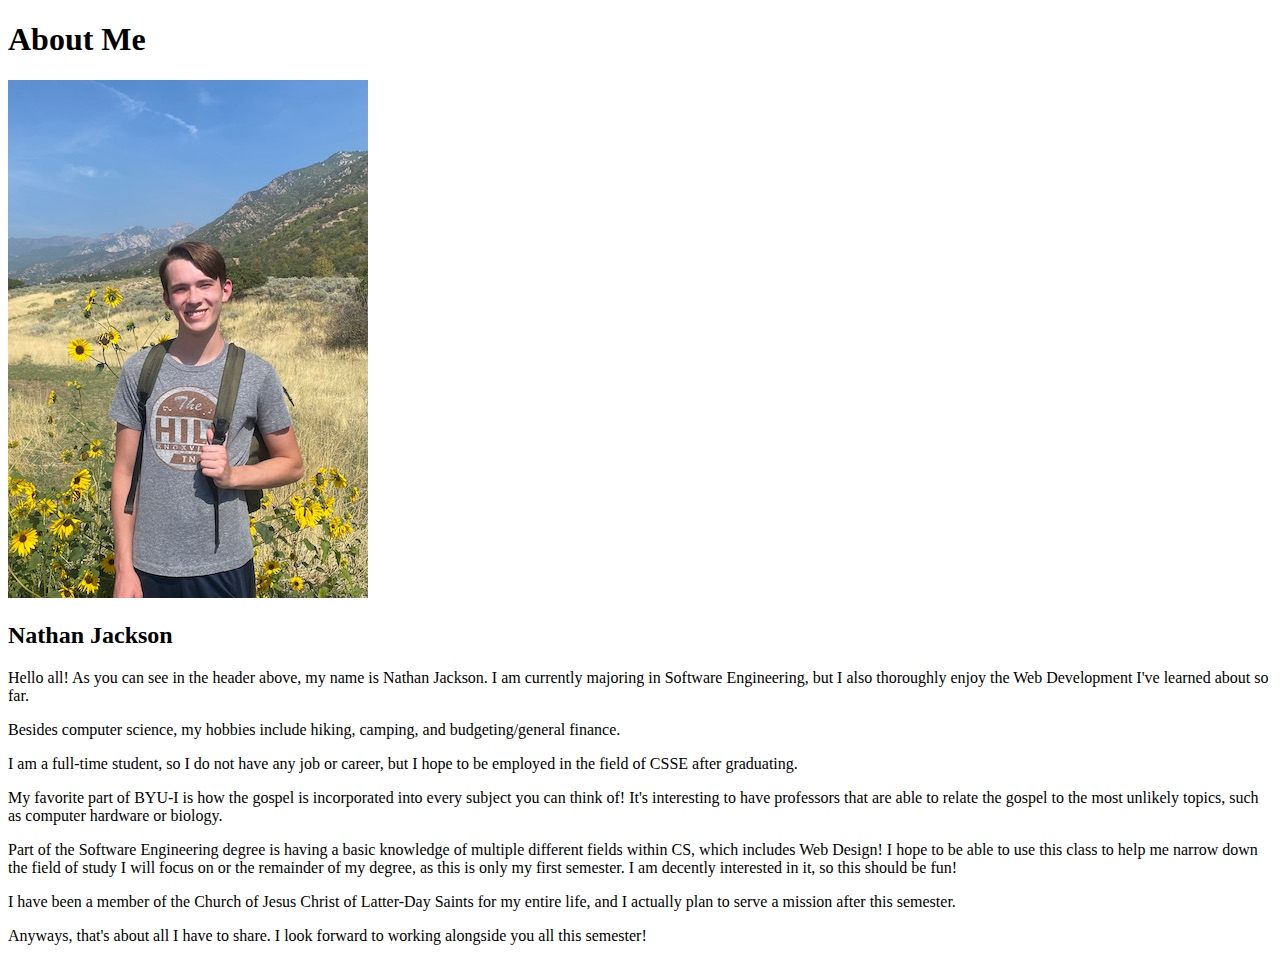
<file: aboutMe/index.html>
<!DOCTYPE html>
<html lang="en">
<head>
    <meta charset="UTF-8">
    <meta http-equiv="X-UA-Compatible" content="IE=edge">
    <meta name="viewport" content="width=device-width, initial-scale=1.0">
    <title>All About Me</title>
</head>
<body>
    <h1>About Me</h1>
    <img src="images/mehiking.jpeg" alt="a picture of me hiking" />
    <h2>Nathan Jackson</h2>
    <p>Hello all! As you can see in the header above, my name is Nathan Jackson. I am currently majoring in Software Engineering, but I also thoroughly enjoy the Web Development I've learned about so far.</p>
    <p>Besides computer science, my hobbies include hiking, camping, and budgeting/general finance.</p>
    <p>I am a full-time student, so I do not have any job or career, but I hope to be employed in the field of CSSE after graduating.</p> 
    <p>My favorite part of BYU-I is how the gospel is incorporated into every subject you can think of! It's interesting to have professors that are able to relate the gospel to the most unlikely topics, such as computer hardware or biology.</p>
    <p>Part of the Software Engineering degree is having a basic knowledge of multiple different fields within CS, which includes Web Design! I hope to be able to use this class to help me narrow down the field of study I will focus on or the remainder of my degree, as this is only my first semester. I am decently interested in it, so this should be fun!</p>
    <p>I have been a member of the Church of Jesus Christ of Latter-Day Saints for my entire life, and I actually plan to serve a mission after this semester.</p>
    <p>Anyways, that's about all I have to share. I look forward to working alongside you all this semester!</p>
</body>
</html>
</file>
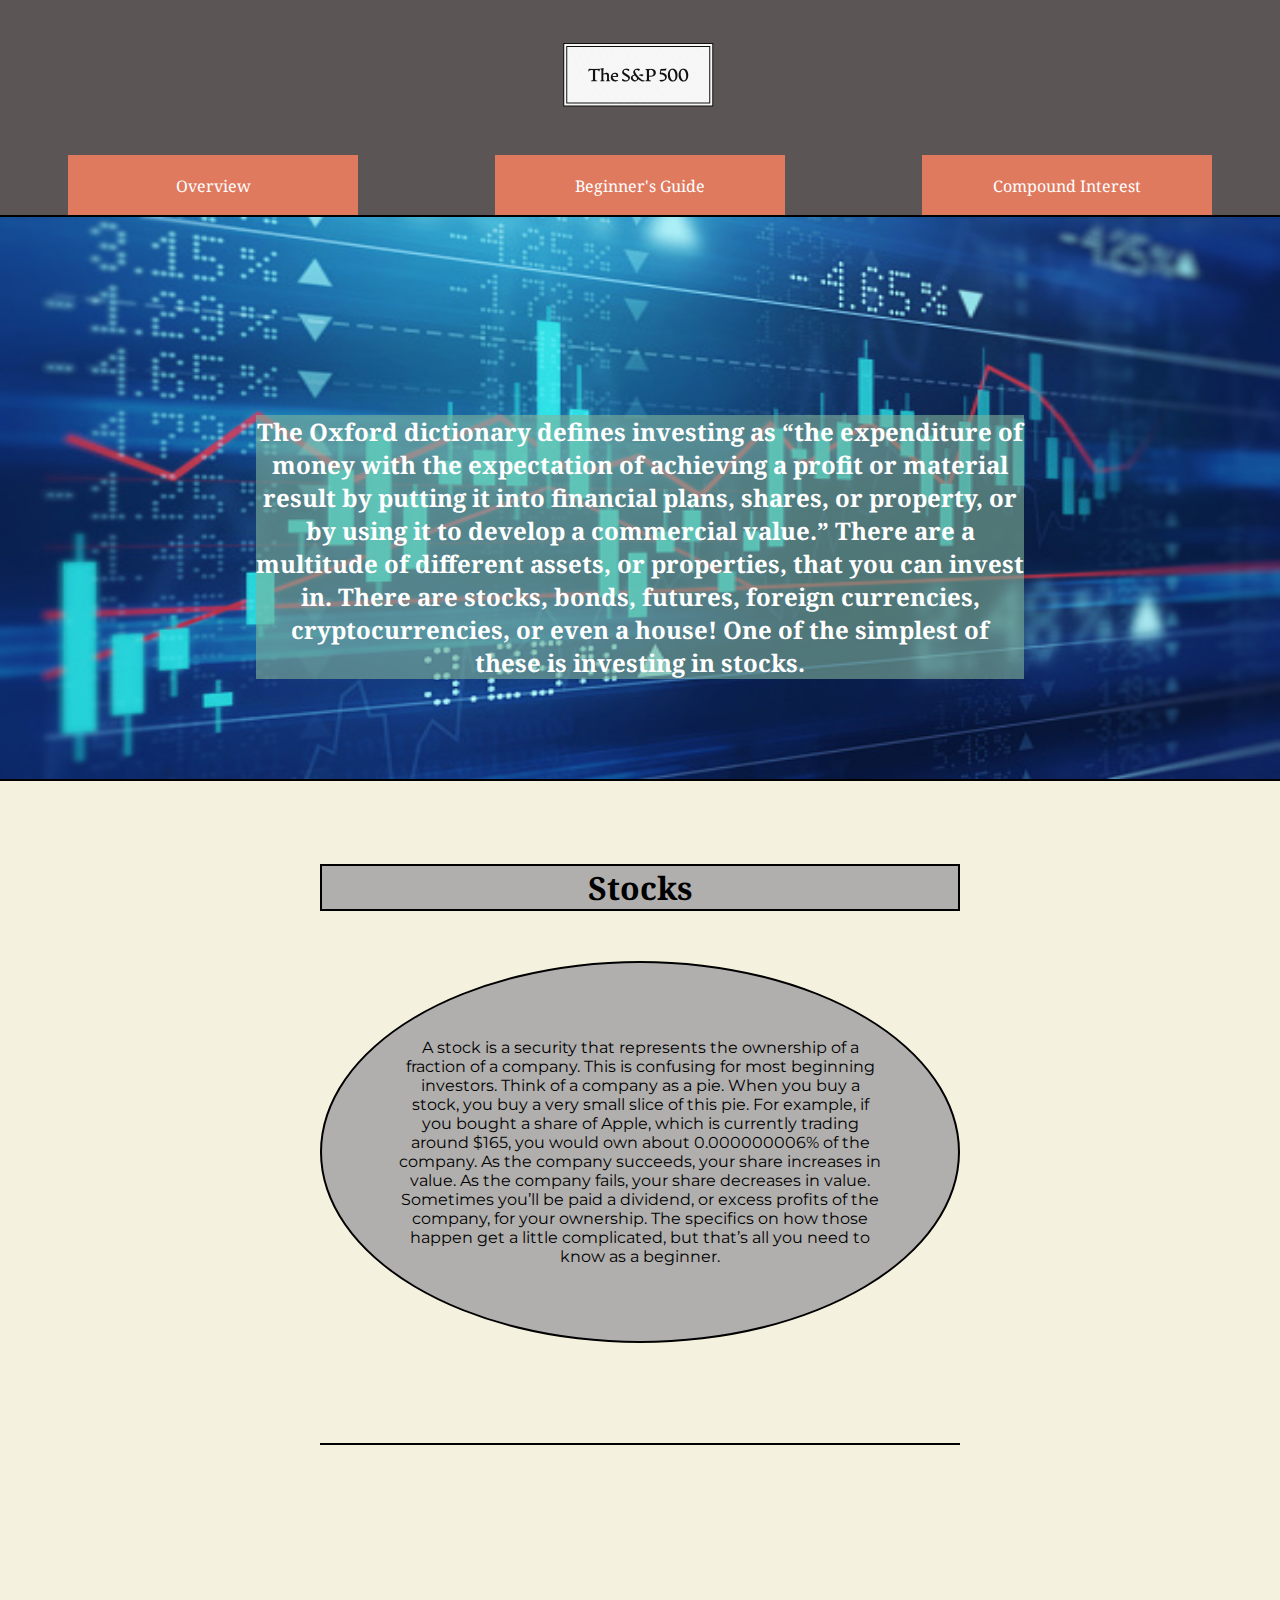
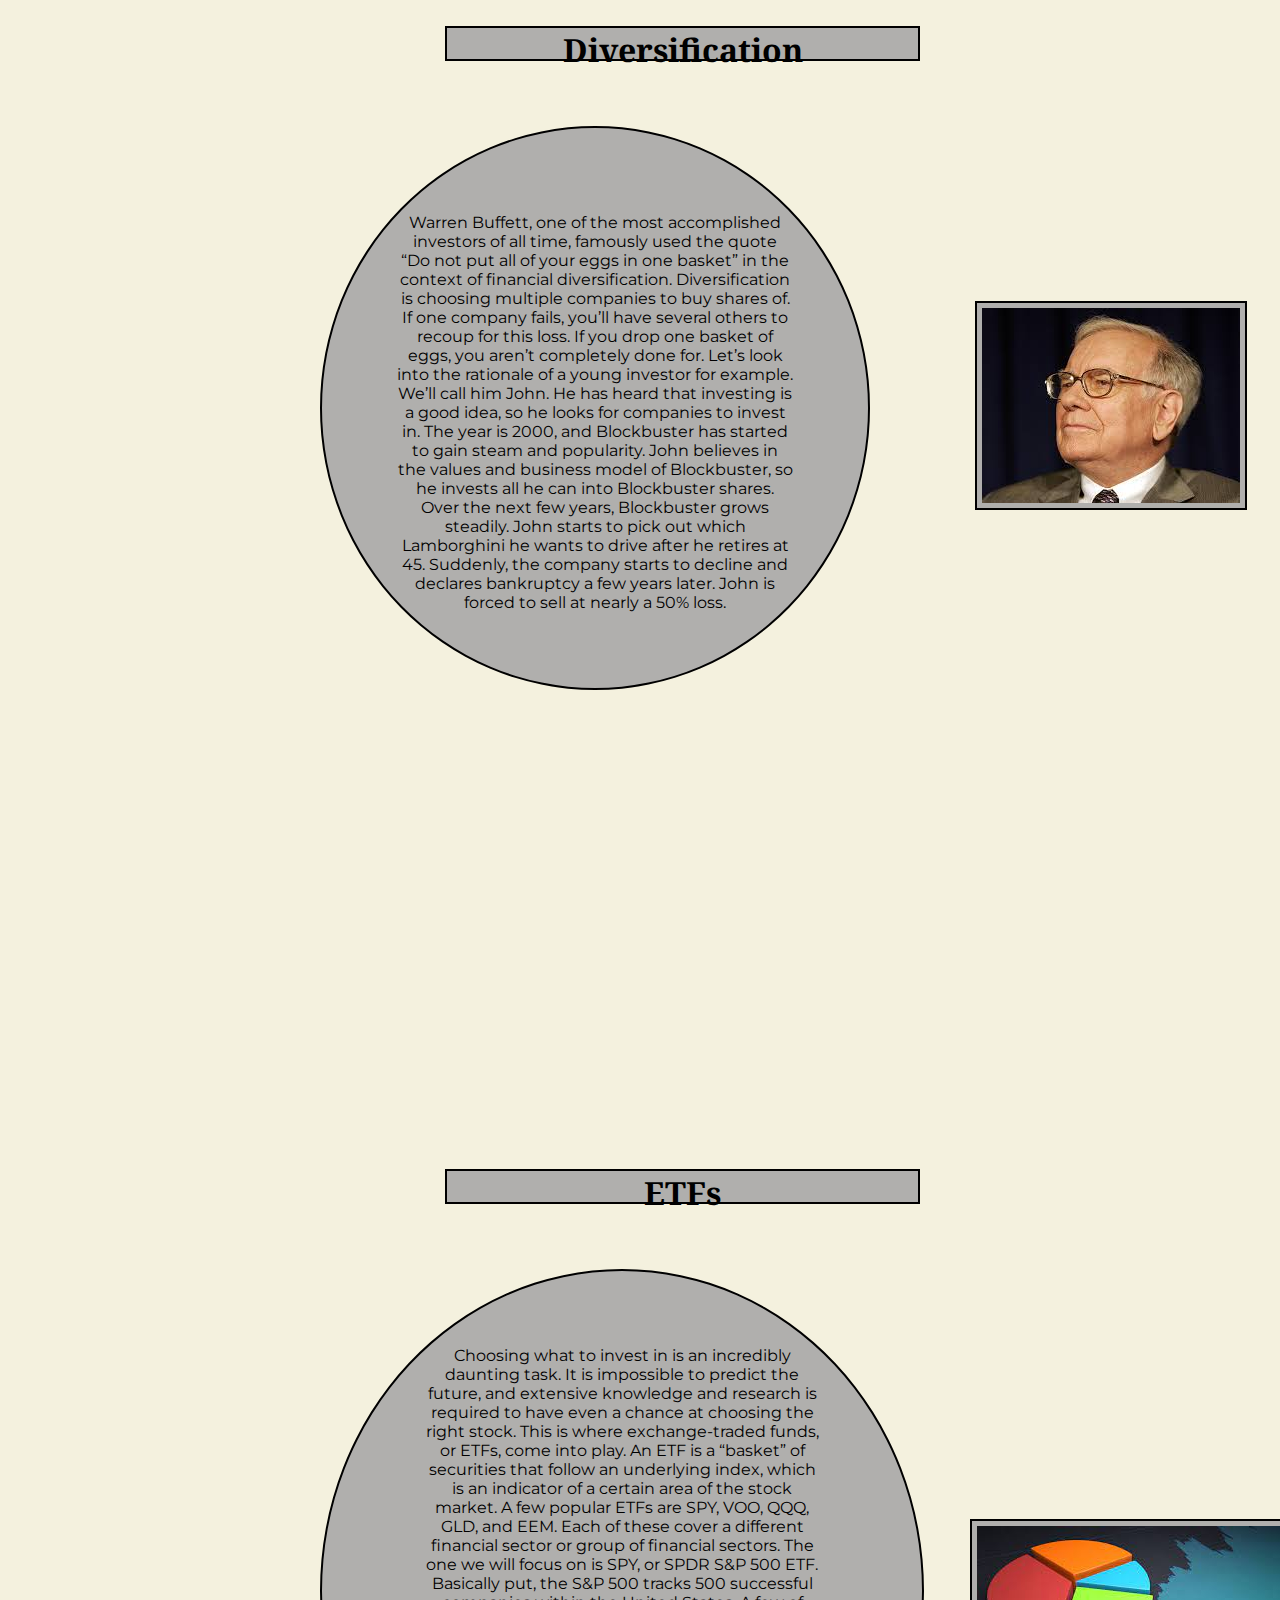
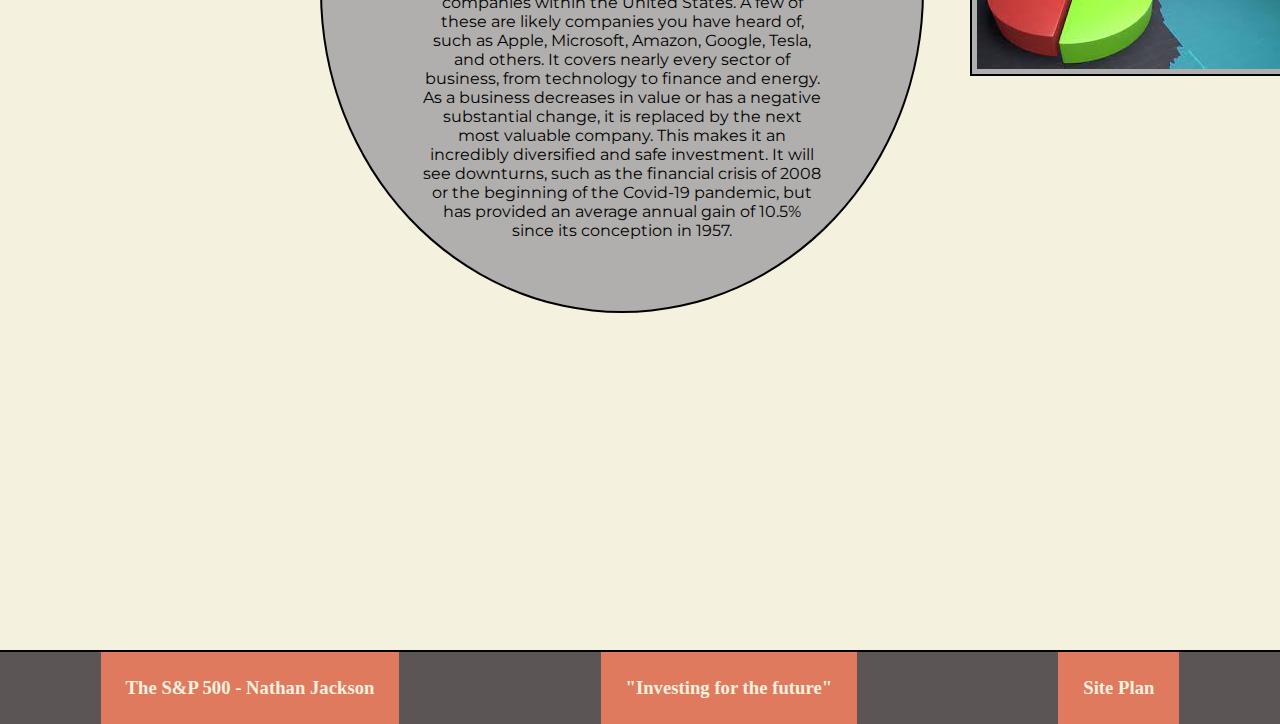
<file: s&p500/index.html>
<!DOCTYPE html>
<html lang="en">
<head>
    <meta charset="UTF-8">
    <meta http-equiv="X-UA-Compatible" content="IE=edge">
    <meta name="viewport" content="width=device-width, initial-scale=1.0">
    <title>The S&P 500 | Overview</title>
    <link rel="stylesheet" href="styles/styles.css">
</head>
<body>
    <div id="content">
        <header>
            <a id="logo-link" href="index.html">
                <img id="logo" src="images/personal-logo.png" alt="logo reading S&P 500">
            </a>
            <nav>
                <a href="index.html">Overview</a>
                <a href="guide.html">Beginner's Guide</a>
                <a href="compound.html">Compound Interest</a>
            </nav>
        </header>
        <div id="start">
            <div id="start-box">
                <img id="start-img" src="images/stocks.jpeg" alt="stock background">
            </div>
            <section id="start-msg">
                <h2 class="intro">The Oxford dictionary defines investing as “the expenditure of money with the expectation of achieving a profit or material result by putting it into financial plans, shares, or property, or by using it to develop a commercial value.” There are a multitude of different assets, or properties, that you can invest in. There are stocks, bonds, futures, foreign currencies, cryptocurrencies, or even a house! One of the simplest of these is investing in stocks. </h2>
            </section>
        </div>
        <main class="main-grid">
            <section class="stocks">
                <h1 class="stocks-title">Stocks</h1>
                <p class="stocks-text">A stock is a security that represents the ownership of a fraction of a company. This is confusing for most beginning investors. Think of a company as a pie. When you buy a stock, you buy a very small slice of this pie. For example, if you bought a share of Apple, which is currently trading around $165, you would own about 0.000000006% of the company. As the company succeeds, your share increases in value. As the company fails, your share decreases in value. Sometimes you’ll be paid a dividend, or excess profits of the company, for your ownership. The specifics on how those happen get a little complicated, but that’s all you need to know as a beginner. </p>
            </section>
            <section class="diverse">
                <h1 class="diverse-title">Diversification</h1>
                <p class="diverse-text">Warren Buffett, one of the most accomplished investors of all time, famously used the quote “Do not put all of your eggs in one basket” in the context of financial diversification. Diversification is choosing multiple companies to buy shares of. If one company fails, you’ll have several others to recoup for this loss. If you drop one basket of eggs, you aren’t completely done for. Let’s look into the rationale of a young investor for example. We’ll call him John. He has heard that investing is a good idea, so he looks for companies to invest in. The year is 2000, and Blockbuster has started to gain steam and popularity. John believes in the values and business model of Blockbuster, so he invests all he can into Blockbuster shares. Over the next few years, Blockbuster grows steadily. John starts to pick out which Lamborghini he wants to drive after he retires at 45. Suddenly, the company starts to decline and declares bankruptcy a few years later. John is forced to sell at nearly a 50% loss. </p>
                <a id="buffet-link" href="https://en.wikipedia.org/wiki/Warren_Buffett" target="_blank">
                    <img class="diverse-img" src="images/buffett.jpeg" alt="warren buffet">
                </a>
            </section>
            <section class="etf">
                <h1 class="etf-title">ETFs</h1>
                <p class="etf-text">Choosing what to invest in is an incredibly daunting task. It is impossible to predict the future, and extensive knowledge and research is required to have even a chance at choosing the right stock. This is where exchange-traded funds, or ETFs, come into play. An ETF is a “basket” of securities that follow an underlying index, which is an indicator of a certain area of the stock market. A few popular ETFs are SPY, VOO, QQQ, GLD, and EEM. Each of these cover a different financial sector or group of financial sectors. The one we will focus on is SPY, or SPDR S&P 500 ETF. Basically put, the S&P 500 tracks 500 successful companies within the United States. A few of these are likely companies you have heard of, such as Apple, Microsoft, Amazon, Google, Tesla, and others. It covers nearly every sector of business, from technology to finance and energy. As a business decreases in value or has a negative substantial change, it is replaced by the next most valuable company. This makes it an incredibly diversified and safe investment. It will see downturns, such as the financial crisis of 2008 or the beginning of the Covid-19 pandemic, but has provided an average annual gain of 10.5% since its conception in 1957. </p>
                <img class="etf-img" src="images/etfs.jpeg" alt="etfs">
            </section>
        </main>
        <footer>
            <h3>The S&P 500 - Nathan Jackson</h3>
            <h3>"Investing for the future"</h3>
            <h3 class="button"><a href="site-plan.html" target="_blank">Site Plan</a></h3>
        </footer>
    </div>
</body>
</html>
</file>
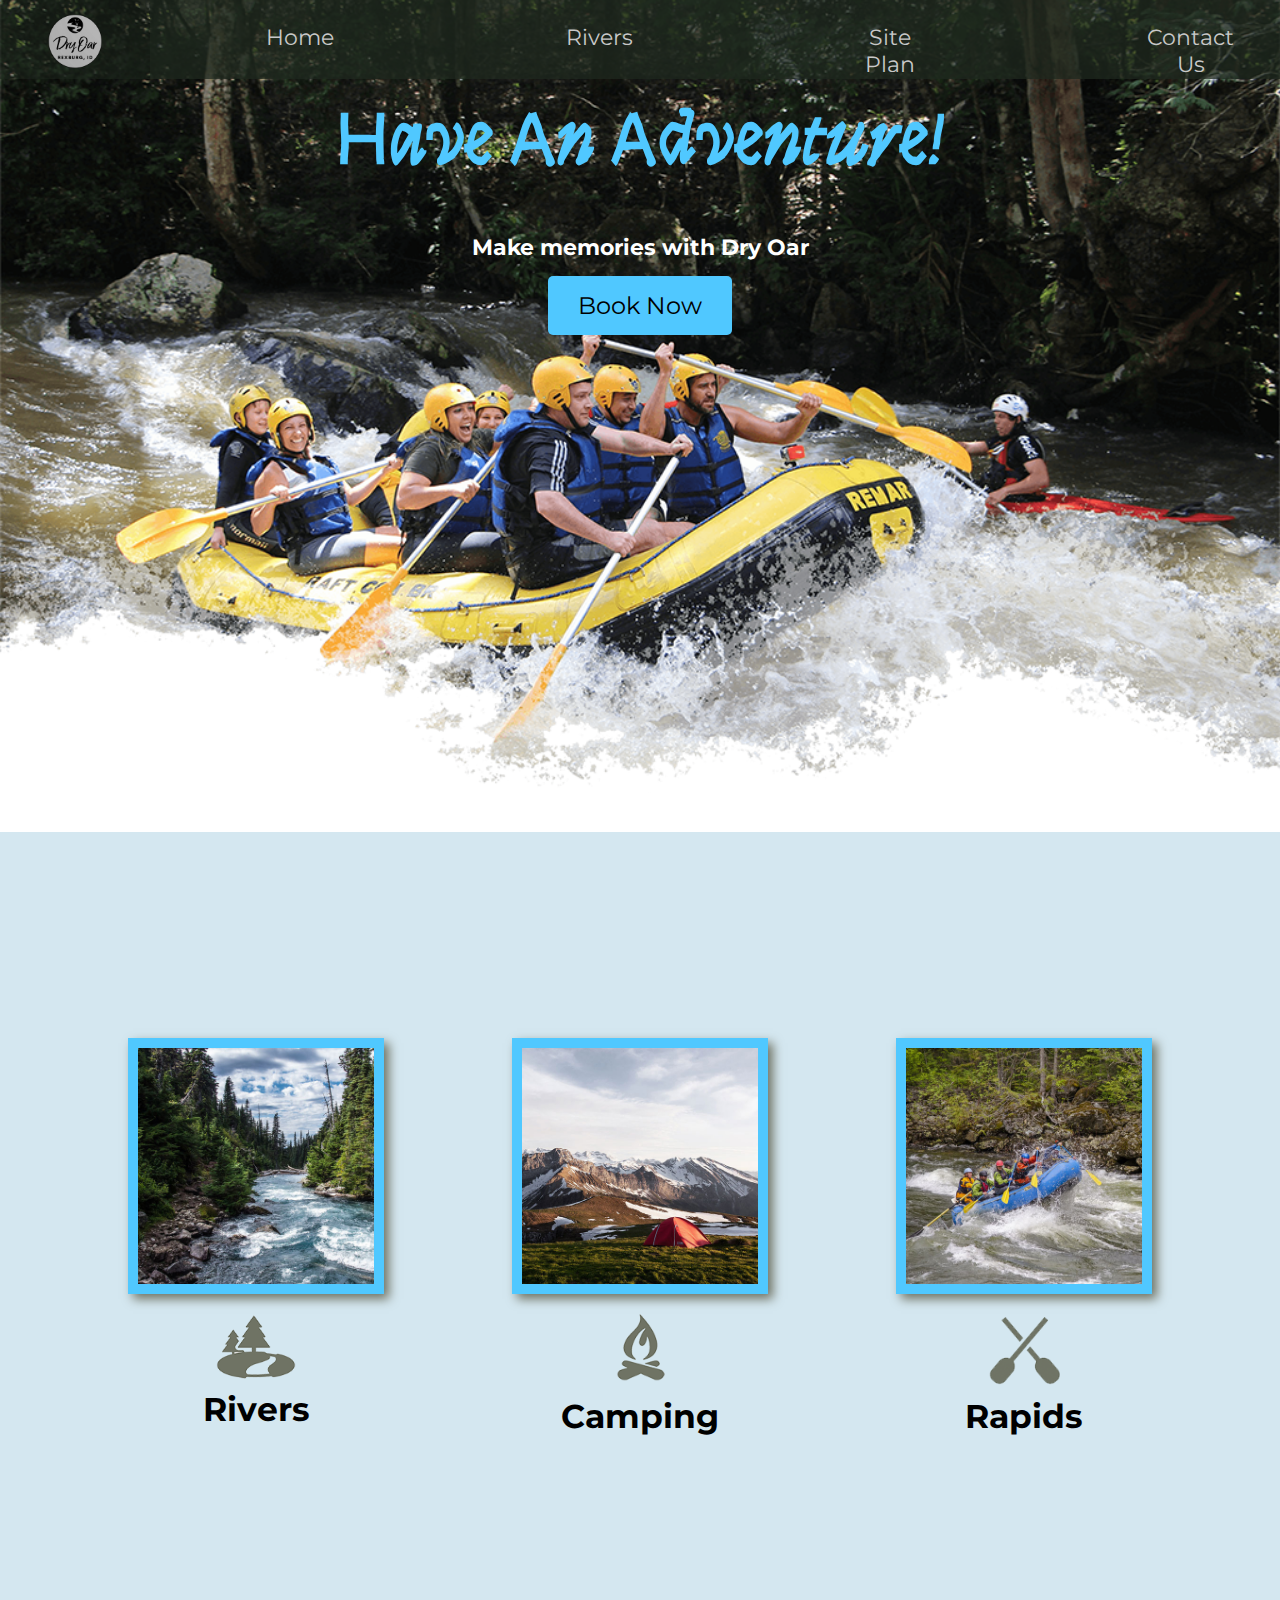
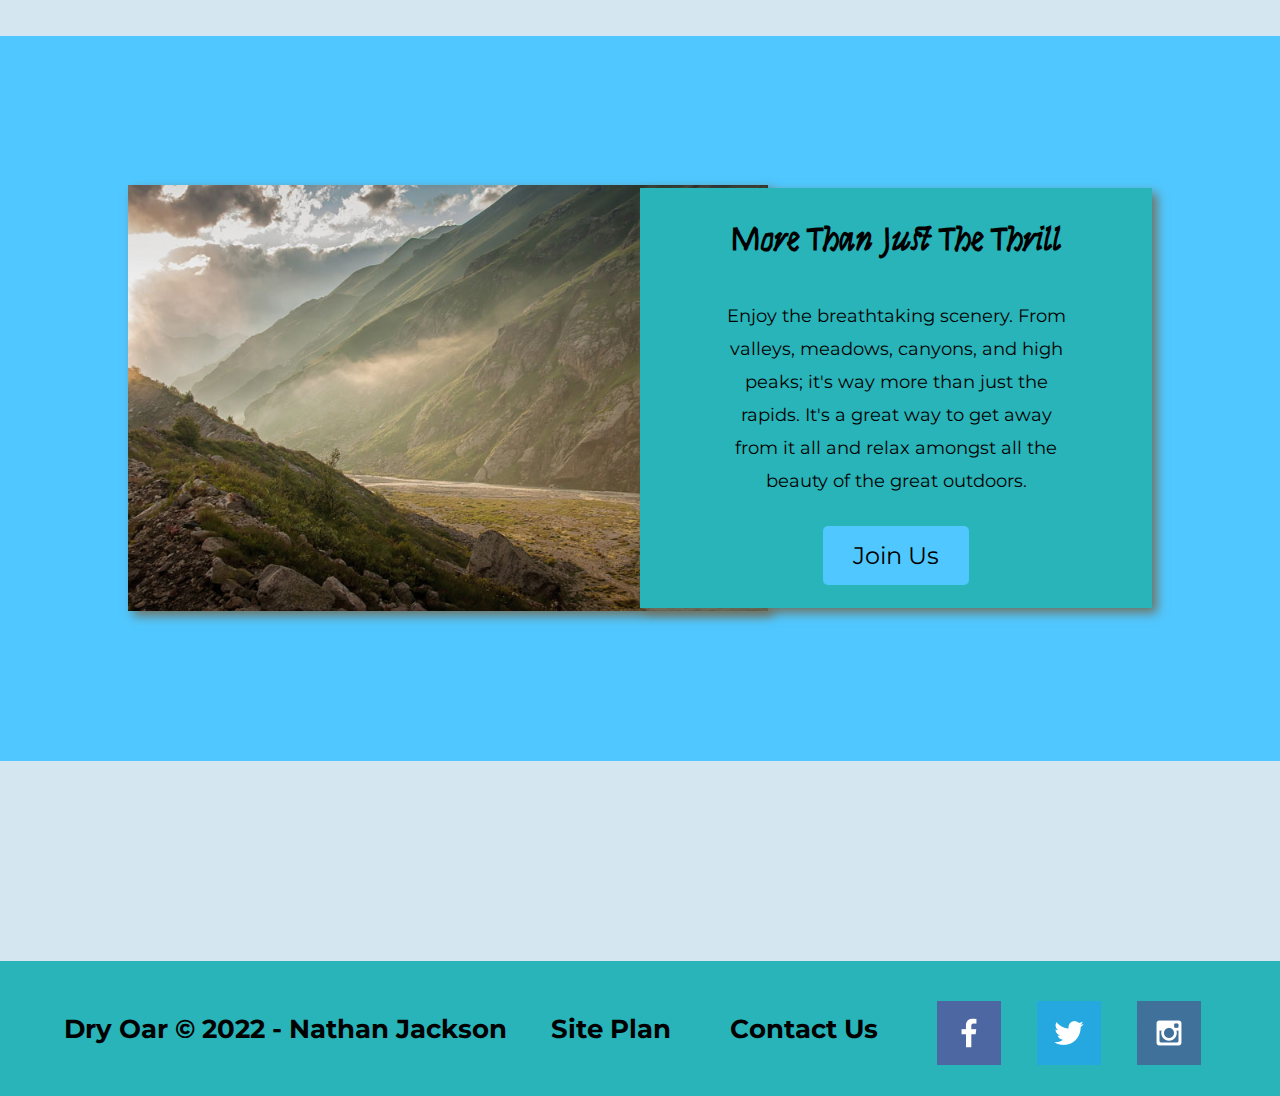
<file: wwr/index.html>
<!DOCTYPE html>
<html lang="en">
<head>
    <meta charset="UTF-8">
    <meta http-equiv="X-UA-Compatible" content="IE=edge">
    <meta name="viewport" content="width=device-width, initial-scale=1.0">
    <title>Whitewater Rafting Vacations | Dry Oar Boating | Home</title>
    <link rel="stylesheet" href="styles/styles.css">
</head>
<body>
    <div id="content">
        <header>
            <a id="logo_link" href="index.html">
                <img class="logo" src="images/dryoar2.0.png" alt="Dry Oar Logo">
            </a>
            <nav>
                <a href="index.html">Home</a>
                <a href="rivers.html">Rivers</a>
                <a href="site-rafting-plan.html">Site Plan</a>
                <a href="contactus.html">Contact Us</a>
            </nav>
        </header>
        <div id="hero">
            <div id="hero-box">
                <img id="hero-img" src="images/hero.png" alt="People enjoying rafting">
            </div>
            <section id="hero-msg">
                <h1 class="home-title">Have An Adventure!</h1>
                <h4>Make memories with Dry Oar </h4>
                <div class='button-box'>
                    <a class='book' href="rates.html">Book Now</a>
                </div>
            </section>
        </div>
        <main class="home-grid">
            <section class="rivers-card">
                <img class="card-img" src="images/rivers.jpeg" alt="river in forest">
                <img class="icon" src="images/river_icon.png" alt="river icon">
                <h2>Rivers</h2>
            </section>
            <section class="camping-card">
                <img class="card-img" src="images/camping.jpeg" alt="tent in mountains">
                <img class="icon" src="images/fire_icon.png" alt="fire icon">
                <h2>Camping</h2>
            </section>
            <section class="rapids-card">
                <img class="card-img" src="images/rapids.jpeg" alt="rafting boat">
                <img class="icon" src="images/oars.png" alt="oars icon">
                <h2>Rapids</h2>
            </section>
            <div id="background"></div>
            <img class="mountains" src="images/mountains.jpeg" alt="Misty mountains">
            <section class="msg">
                <h2>More Than Just The Thrill</h2>
                <p>Enjoy the breathtaking scenery. From valleys, meadows, canyons, and high peaks; it's way more than just the rapids. It's a great way to get away from it all and relax amongst all the beauty of the great outdoors.</p>
                <a class='join' href="rivers.html">Join Us</a>
            </section>
        </main>
        <footer>
            <h3>Dry Oar &copy; 2022 - Nathan Jackson</h3>
            <h3><a href="site-rafting-plan.html">Site Plan</a></h3>
            <h3><a href="contactus.html">Contact Us</a></h3>
            <div class="social">
                <a href="https://facebook.com" target="_blank">
                    <img src="images/facebook.png" alt="fb icon">
                </a>
                <a href="https://twitter.com" target="_blank">
                    <img src="images/twitter.png" alt="twitter icon">
                </a>
                <a href="https://instagram.com" target="_blank">
                    <img src="images/instagram.png" alt="instagram icon">
                </a>
            </div>
        </footer>
    </div>
</body>
</html>
</file>
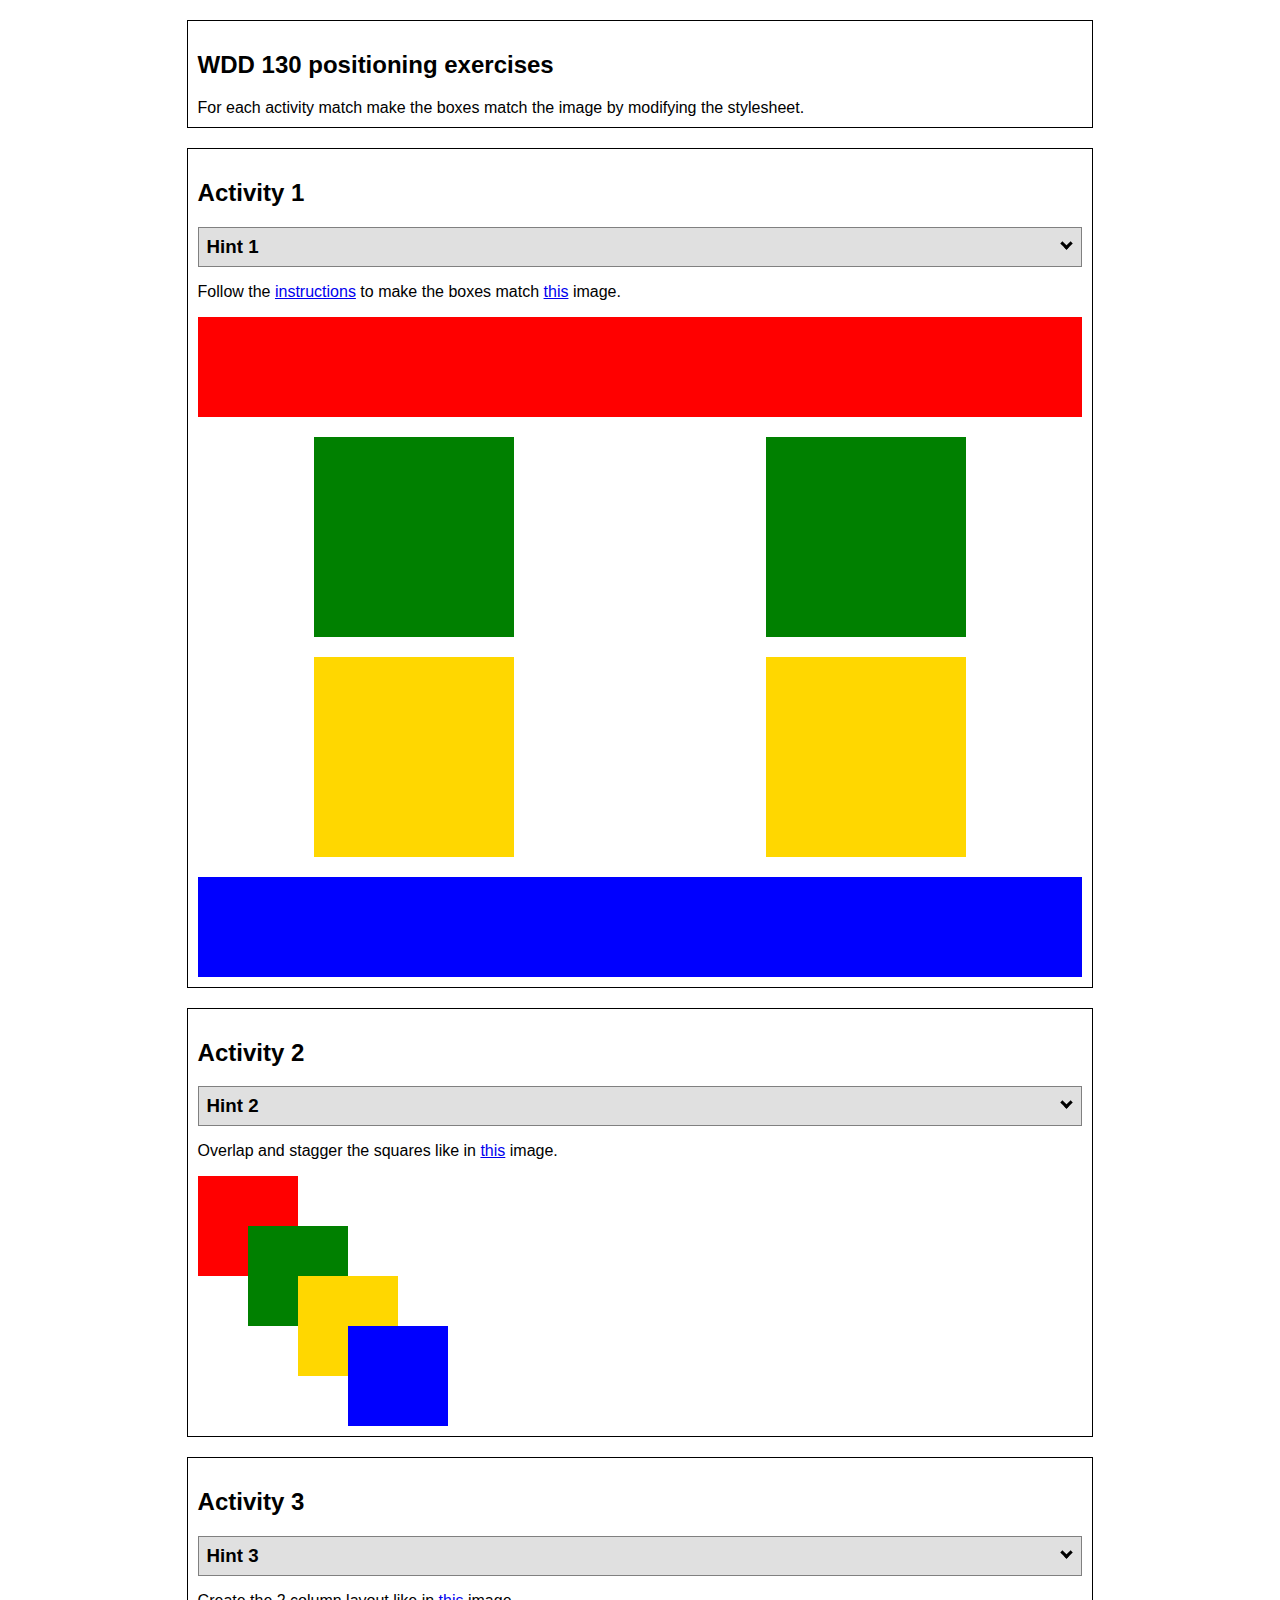
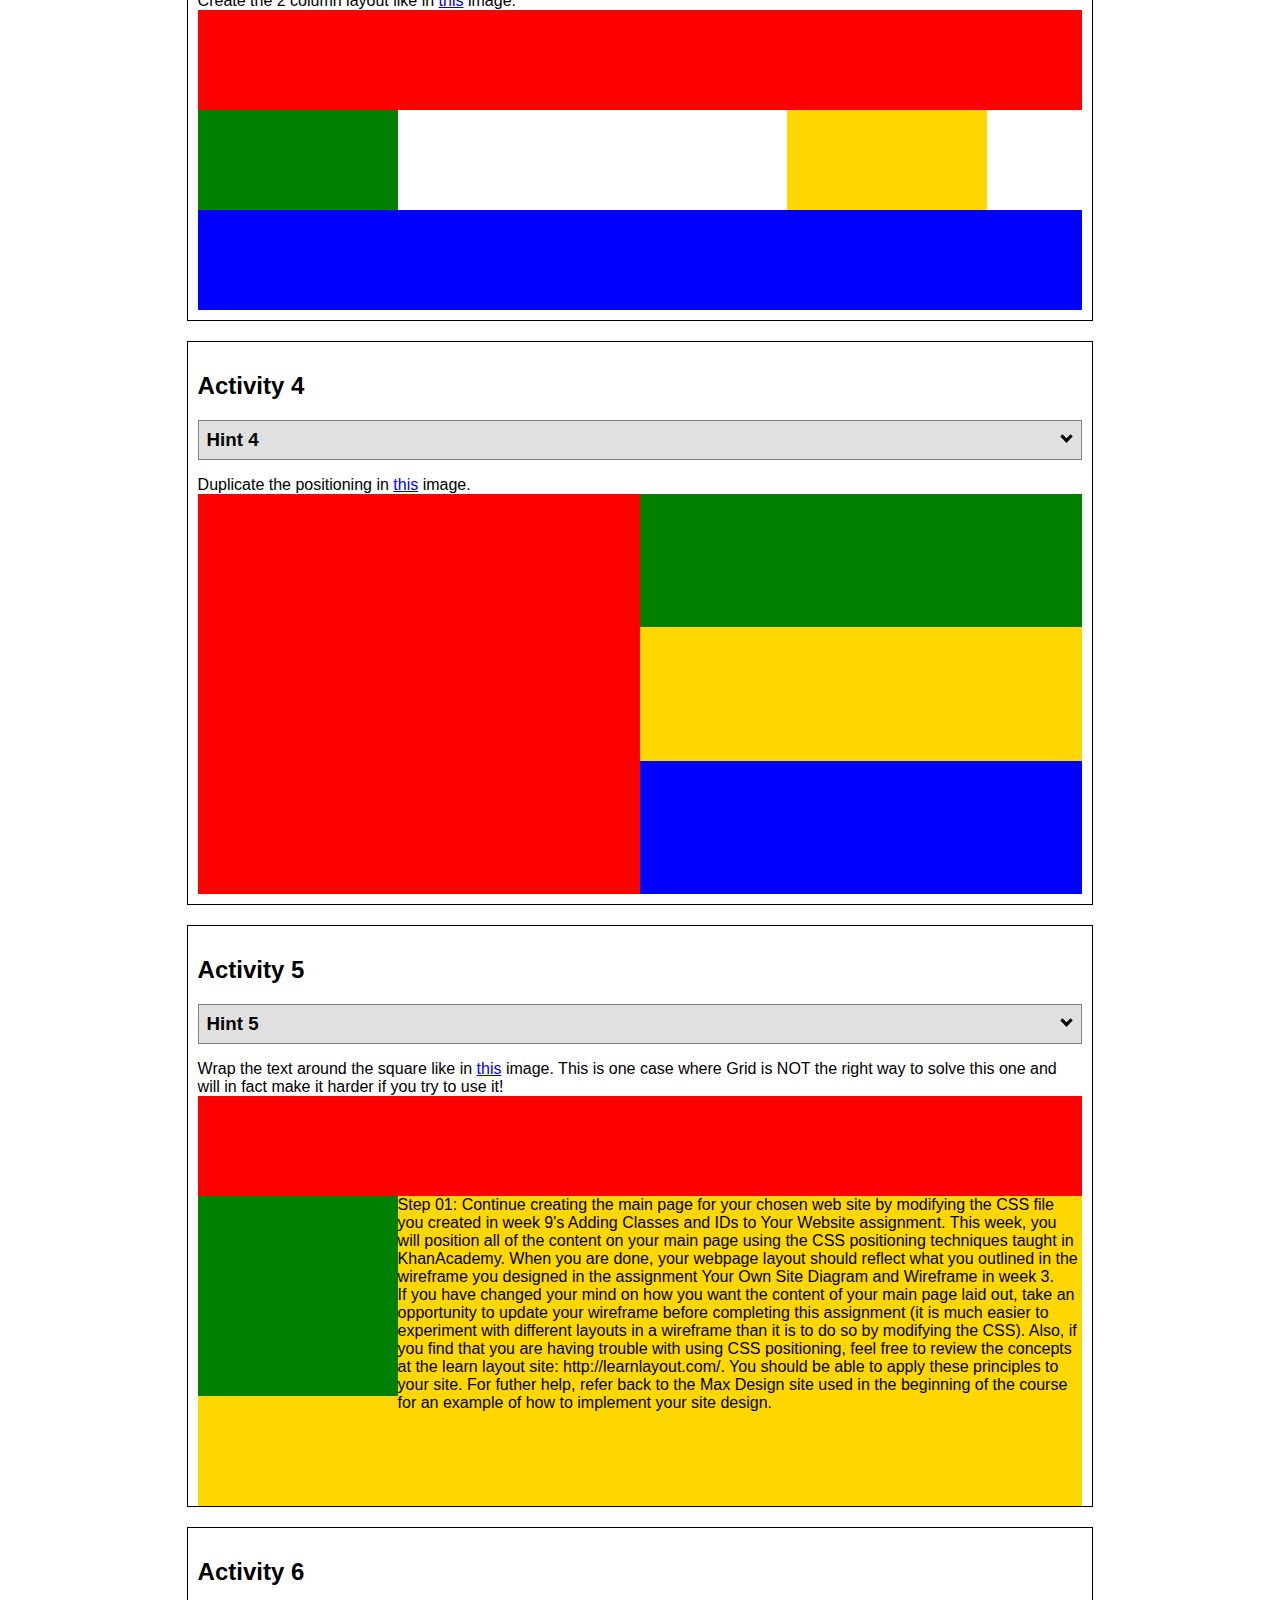
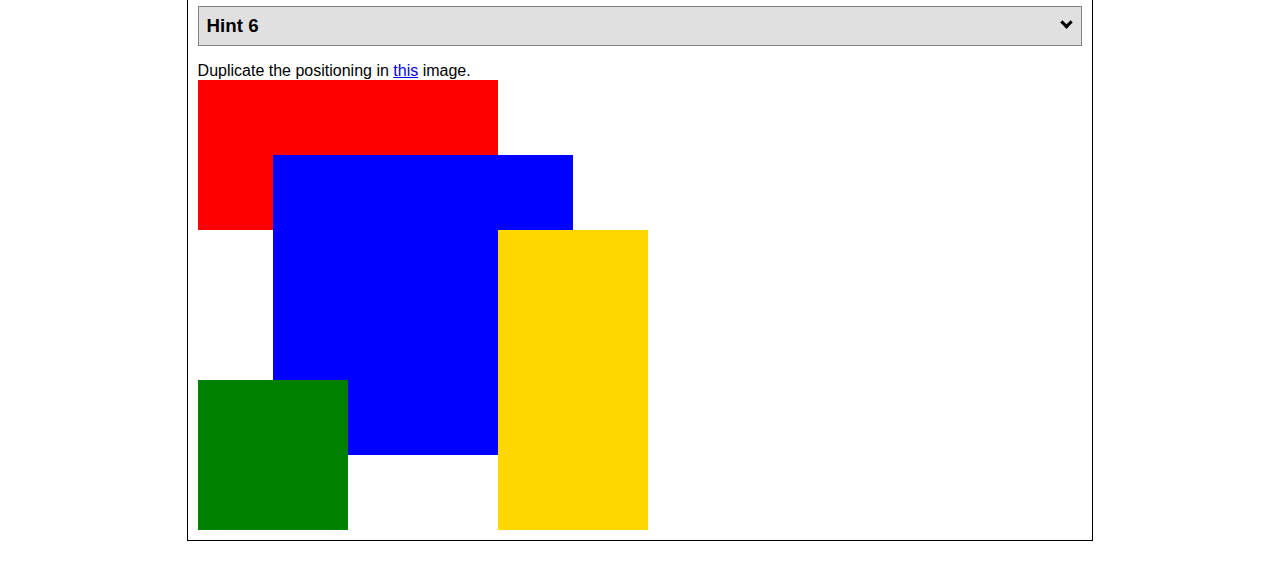
<file: positioning.html>
<!DOCTYPE html>
<html lang="en">
  <head>
    <!-- HTML - Name: positioning.html -->
    <title>Positioning Activity</title>
    <link rel="stylesheet" type="text/css" href="positionstyles.css" />
  </head>
  <body>
    <div class="activity">
      <h2>WDD 130 positioning exercises</h2>
      For each activity match make the boxes match the image by modifying the stylesheet.</div>
    <div class="activity">
      <h2>Activity 1</h2>
      <section class="hint"><input type="checkbox" ><i></i> <h3>Hint 1</h3><div><p>Check out the <a href="https://byui-wdd.github.io/wdd130/activities/w06-css-positioning.html" target="_blank">activity instructions</a> in Ilearn!</p></div></section>
      <p>Follow the <a href="https://byui-wdd.github.io/wdd130/activities/w06-css-positioning.html" target="_blank">instructions</a> to make the boxes match  <a href="https://byui-wdd.github.io/wdd130/images/example1.png" target="_blank">this</a> image.</p>
      <div class="content1" >
        <div class="red1" ></div>
        <div class="green1" ></div>
        <div class="green1" ></div>
        <div class="yellow1"></div>
        <div class="yellow1"></div>
        <div class="blue1"></div>
      </div>
    </div>
    <div class="activity">
      <h2>Activity 2</h2>
      <section class="hint"><input type="checkbox" > <h3>Hint 2</h3><i></i><div><p>Remember that the best way to shift elements around slightly on the page is with Margins.  You could also use Grid.  Either would work for this. If you choose margin, you can use a <em>negative</em> margin. (ie margin-top: -20px;)</p><h4>Properties used:</h4><ul><li>margin-top, margin-left</li><li>...or...</li><li>grid-template-columns: 50px 50px 50px 50px 50px </li></ul></div></section>
      <p>Overlap and stagger the squares like in <a href="https://byui-wdd.github.io/wdd130/images/example2.png" target="_blank">this</a> image.</p>
      <div class="content2" >
        <div class="red2" ></div>
        <div class="green2" ></div>
        <div class="yellow2"></div>
        <div class="blue2"></div>
      </div>
    </div>
    <div class="activity">
      <h2>Activity 3</h2>
      <section class="hint"><input type="checkbox" > <h3>Hint 3</h3><i></i><div><p>This one is going to be best solved with CSS Grid. Remember to make the boxes the right width first...then start moving them around. </p><h4>Properties used:</h4><ul><li>display:grid;</li><li>grid-template-columns:</li><li>grid-column-gap:</li>
        <li>grid-column:</li>  </ul></div></section>
      Create the 2 column layout like in <a href="https://byui-wdd.github.io/wdd130/images/example3.png" target="_blank">this</a>  image.
      <div class="content3" >
        <div class="red3" ></div>
        <div class="green3" ></div>
        <div class="yellow3"></div>
        <div class="blue3"></div>
      </div>
    </div>
    <div class="activity">
      <h2>Activity 4</h2>
      <section class="hint"><input type="checkbox" > <h3>Hint 4</h3><i></i><div><p>For the others we have been primarily concerned with width. For this one you will need to adjust height as well. </p><h4>Properties used:</h4><ul><li>display:grid;</li><li>grid-template-columns:</li><li>grid-row:</li></ul></div></section>
      Duplicate the positioning in <a href="https://byui-wdd.github.io/wdd130/images/example4.png" target="_blank">this</a> image. 
      <div class="content4" >
        <div class="red4" ></div>
        <div class="green4" ></div>
        <div class="yellow4"></div>
        <div class="blue4"></div>
      </div>
    </div>

    <div class="activity">
      <h2>Activity 5</h2>
      <section class="hint"><input type="checkbox" > <h3>Hint 5</h3><i></i><div><p>Grid is <strong>not</strong> the right way to do this.  In fact there is only one way to really do that...and that is with float. Remember that we float the thing we want the text to wrap around.  Also remember to start by making all the shapes the right size and shape.</p><h4>Properties used:</h4><ul><li>float: left;</li></ul></div></section>
      Wrap the text around the square like in <a href="https://byui-wdd.github.io/wdd130/images/example5.png" target="_blank">this</a> image. This is one case where Grid is NOT the right way to solve this one and will in fact make it harder if you try to use it!
      <div class="content5" >
        <div class="red5" ></div>
        <div class="green5" ></div>
        <div class="yellow5">Step 01: Continue creating the main page for your chosen web site by modifying the CSS file you created in week 9's Adding Classes and IDs to Your Website assignment. This week, you will position all of the content on your main page using the CSS positioning techniques taught in KhanAcademy. When you are done, your webpage layout should reflect what you outlined in the wireframe you designed in the assignment Your Own Site Diagram and Wireframe in week 3. <br />
          If you have changed your mind on how you want the content of your main page laid out, take an opportunity to update your wireframe before completing this assignment (it is much easier to experiment with different layouts in a wireframe than it is to do so by modifying the CSS). Also, if you find that you are having trouble with using CSS positioning, feel free to review the concepts at the learn layout site: http://learnlayout.com/. You should be able to apply these principles to your site. For futher help, refer back to the Max Design site used in the beginning of the course for an example of how to implement your site design.</div>
        <div class="blue5"></div>
      </div>
    </div>
    <div class="activity">
      <h2>Activity 6</h2>
      <section class="hint"><input type="checkbox" > <h3>Hint 6</h3><i></i><div><p>This one is all about visualizing the grid behind the layout. If you are having a hard time doing that first: all the sizes are even multiples of 100, and second here is another example with the lines drawn: <a href="https://byui-wdd.github.io/wdd130/images/example6-hint.png" target="_blank">example 6 with lines</a>. For this one you will find it easiest if you use px for the column width. You can also use <kbd>z-index</kbd> to control the element layering.    </p><h4>Properties used:</h4><ul><li>display:grid;</li><li>grid-template-columns:</li><li>grid-column:</li><li>grid-row:</li><li><a href="https://www.w3schools.com/cssref/pr_pos_z-index.asp" target="_blank">z-index:</a></li></ul></div></section>
      Duplicate the positioning in <a href="https://byui-wdd.github.io/wdd130/images/example6.png" target="_blank">this</a> image.
      <div class="content6" >
        <div class="red6" ></div>
        <div class="green6" ></div>
        <div class="yellow6"></div>
        <div class="blue6"></div>
      </div>
    </div>
  </body>
</html>
</file>
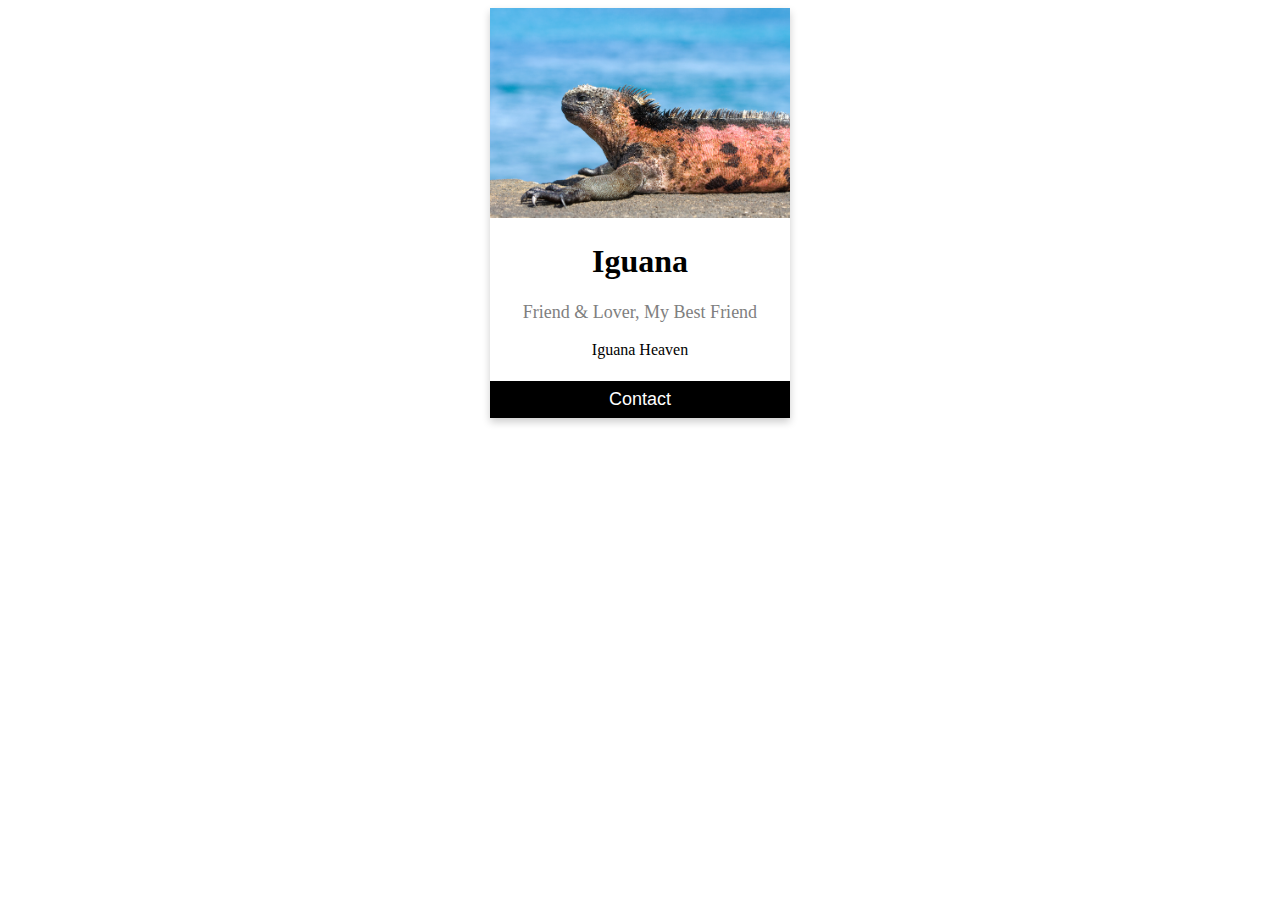
<file: profile-card.html>
<!DOCTYPE html>
<html lang="en">
<head>
    <meta charset="UTF-8">
    <meta http-equiv="X-UA-Compatible" content="IE=edge">
    <meta name="viewport" content="width=device-width, initial-scale=1.0">
    <title>Iguana Time</title>
    <link rel="stylesheet" href="profile-card.css">
</head>
<body>
    <div class="card">
        <img src="iguana copy.jpg" alt="Iguana" style="width:100%">
        <h1>Iguana</h1>
        <p class="title">Friend & Lover, My Best Friend</p>
        <p>Iguana Heaven</p>
        <a href="#"><i class="fa fa-dribbble"></i></a>
        <a href="#"><i class="fa fa-twitter"></i></a>
        <a href="#"><i class="fa fa-linkedin"></i></a>
        <a href="#"><i class="fa fa-facebook"></i></a>
        <a href="https://forgottenfriend.org/iguanas/" target="_blank">
        <p><button>Contact</button></p></a>
    </div>
</body>
</html>
</file>
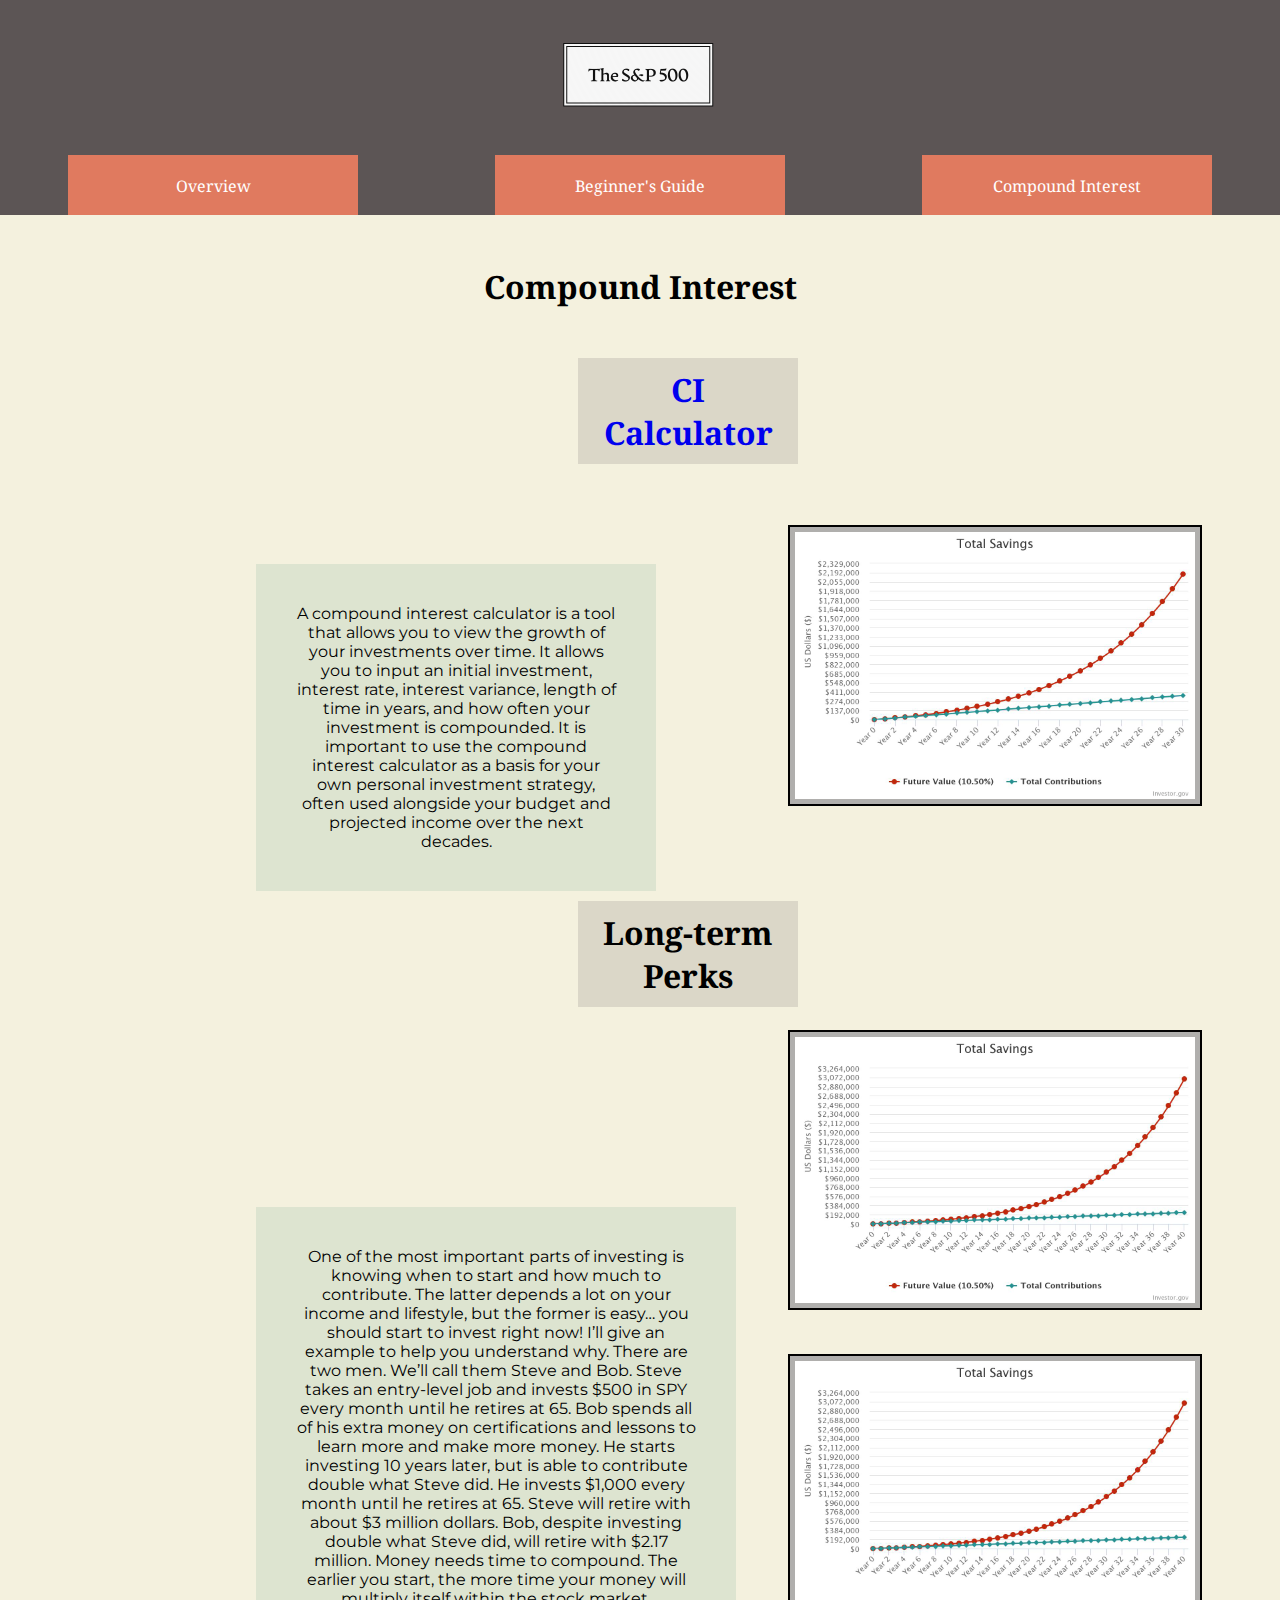
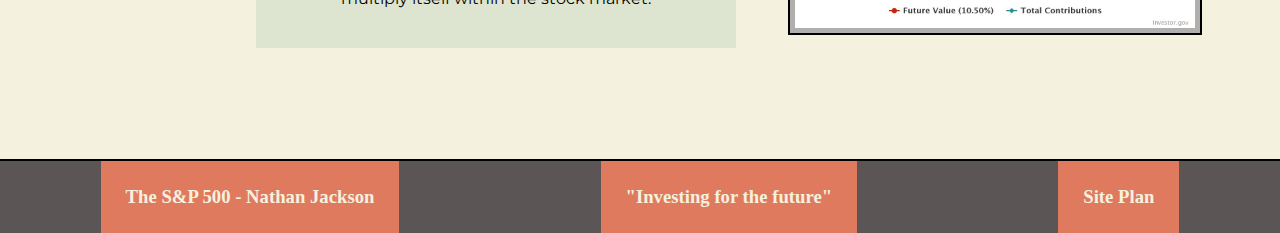
<file: s&p500/compound.html>
<!DOCTYPE html>
<html lang="en">
<head>
    <meta charset="UTF-8">
    <meta http-equiv="X-UA-Compatible" content="IE=edge">
    <meta name="viewport" content="width=device-width, initial-scale=1.0">
    <title>The S&P 500 | Compound Interest</title>
    <link rel="stylesheet" href="styles/newcss.css">
</head>
<body>
    <div id="content">
        <header>
            <a id="logo-link" href="index.html">
                <img id="logo" src="images/personal-logo.png" alt="logo reading S&P 500">
            </a>
            <nav>
                <a href="index.html">Overview</a>
                <a href="guide.html">Beginner's Guide</a>
                <a href="compound.html">Compound Interest</a>
            </nav>
        </header>
        <main class="main-grid">
            <section class="main-title">
                <h1 class="top-title">Compound Interest</h1>
            </section>
            <section class="calc">
                <a class="ci-link" href="https://www.investor.gov/financial-tools-calculators/calculators/compound-interest-calculator" target="_blank">
                    <h1 class="calc-title">CI Calculator</h1>
                </a>
                <p class="calc-text">A compound interest calculator is a tool that allows you to view the growth of your investments over time. It allows you to input an initial investment, interest rate, interest variance, length of time in years, and how often your investment is compounded. It is important to use the compound interest calculator as a basis for your own personal investment strategy, often used alongside your budget and projected income over the next decades. </p>
            </section>
            <section class="perks">
                <h1 class="perks-title">Long-term Perks</h1>
                <p class="perks-text">One of the most important parts of investing is knowing when to start and how much to contribute. The latter depends a lot on your income and lifestyle, but the former is easy… you should start to invest right now! I’ll give an example to help you understand why. There are two men. We’ll call them Steve and Bob. Steve takes an entry-level job and invests $500 in SPY every month until he retires at 65. Bob spends all of his extra money on certifications and lessons to learn more and make more money. He starts investing 10 years later, but is able to contribute double what Steve did. He invests $1,000 every month until he retires at 65. Steve will retire with about $3 million dollars. Bob, despite investing double what Steve did, will retire with $2.17 million. Money needs time to compound. The earlier you start, the more time your money will multiply itself within the stock market. </p>
            </section>
            <div class="imgs">
                <img class="perks-img-botom" src="images/idiot.jpeg" alt="dumb investing">
                <img class="perks-img-top" src="images/smart.jpeg" alt="smart investing">
                <img class="calc-img" src="images/initial.jpeg" alt="overview of CI calc">
            </div>
        </main>
        <footer>
            <h3>The S&P 500 - Nathan Jackson</h3>
            <h3>"Investing for the future"</h3>
            <h3 class="button"><a href="site-plan.html">Site Plan</a></h3>
        </footer>
    </div>
</body>
</html>

<!-- test to work -->
</file>
<file: s&p500/styles/styles.css>
@import url('https://fonts.googleapis.com/css2?family=Montserrat&family=Noto+Serif&display=swap');

/* All ------------------------------------------------------------------------------------------------- */

* {
    margin: 0;
}

#content {
    max-width: 1600px;
    margin: 0 auto;
    padding: 0;
}

/* Header ---------------------------------------------------------------------------------------------- */

#logo {
    width: 250px;
}

header {
    font-family: 'Noto Serif', Helvetica, serif;
    display: grid;
    background-color: rgb(92, 85, 85);
    text-align: center;
}

nav a {
    text-align: center;
    background-color: #E07A5F;
    color: white;
    text-decoration: none;
    width: 250px;
    height: 20px;
    padding: 20px;
}

nav a:hover {
    text-align: center;
    background-color: #3D405B;
    color: white;
    text-decoration: none;
    width: 250px;
    height: 20px;
    padding: 20px;
}

nav {
    display: flex;
    justify-content: space-around;
}

/* Main ------------------------------------------------------------------------------------------------ */

body {
    background-color: #F4F1DE;
}

#start {
    display: grid;
    grid-template-columns: 1fr 3fr 1fr;
}

#start-img {
    width: 100%;
    height: 75%;
    border-top: 2px solid black;
    border-bottom: 2px solid black;
}

#start-msg {
    font-family: 'Noto Serif', Helvetica, serif;
    grid-column: 2/3;
    grid-row: 1/2;
    margin-top: 200px;
    color: white;
    text-align: center;
    background-color: rgba(129, 178, 154, 60%);
}

#start-box {
    text-align: center;
    grid-column: 1/4;
    grid-row: 1/3;
    z-index: -1;
}

.main-grid {
    display: grid;
    grid-template-columns: repeat(4, 1fr);
    grid-template-rows: repeat(6, 1fr);
}

.stocks {
    grid-column: 2/4;
    grid-row: 1/2;
    padding-bottom: 100px;
    border-bottom: 2px solid black;
}

.stocks-title {
    font-family: 'Noto Serif', Helvetica, serif;
    margin-bottom: 50px;
    margin-top: -100px;
    text-align: center;
    background-color: #3D405B5f;
    border: 2px solid black;
}

.stocks-text {
    font-family: "Montserrat", Helvetica, sans-serif;
    background-color: #3D405B5f;
    border-radius: 50%;
    padding: 75px;
    text-align: center;
    border: 2px solid black;
}

.diverse {
    grid-column: 2/4;
    grid-row: 3/4;
    display: grid;
    grid-template-columns: 50px 500px 50px;
    grid-template-rows: 100px 50px 50px;
    margin-top: -300px;
}

.diverse-img {
    grid-column: 3/4;
    grid-row: 2/4;
    margin-left: 105px;
    margin-top: 175px;
    background-color: #3D405B5f;
    padding: 5px;
    border: 2px solid black;
}

.diverse-img:hover {
    opacity: .8;
    transform: scale(1.05);
}

.diverse-title {
    font-family: 'Noto Serif', Helvetica, serif;
    grid-column: 1/4;
    grid-row: 1/1;
    text-align: center;
    margin-left: 125px;
    background-color: #3D405B5f;
    border: 2px solid black;
    margin-bottom: 65px;
}

.diverse-text {
    font-family: "Montserrat", Helvetica, sans-serif;
    grid-column: 1/3;
    grid-row: 2/4;
    background-color: #3D405B5f;
    margin-bottom: -150px;
    padding-top: 85px;
    padding-bottom: 475px;
    border-radius: 50%;
    padding-right: 75px;
    padding-left: 75px;
    text-align: center;
    border: 2px solid black;
}

.etf {
    grid-column: 2/4;
    grid-row: 6/7;
    display: grid;
    grid-template-columns: 50px 500px 50px;
    grid-template-rows: 100px 50px 50px;
    margin-top: -600px;
}

.etf-img {
    grid-column: 3/4;
    grid-row: 2/4;
    margin-left: 100px;
    margin-top: 250px;
    background-color: #3D405B5f;
    padding: 5px;
    border: 2px solid black;
}

.etf-img:hover {
    opacity: .8;
    transform: scale(1.05);
}

.etf-title {
    font-family: 'Noto Serif', Helvetica, serif;
    grid-column: 1/4;
    grid-row: 1/1;
    text-align: center;
    margin-left: 125px;
    background-color: #3D405B5f;
    margin-bottom: 65px;
    border: 2px solid black;
}

.etf-text {
    font-family: "Montserrat", Helvetica, sans-serif;
    grid-column: 1/3;
    grid-row: 2/4;
    background-color: #3D405B5f;
    width: 400px;
    margin-bottom: -150px;
    padding-top: 75px;
    padding-bottom: 565px;
    border-radius: 50%;
    padding-right: 100px;
    padding-left: 100px;
    text-align: center;
    border: 2px solid black;
}

/* Footer ---------------------------------------------------------------------------------------------- */

footer {
    background-color: rgb(92, 85, 85);
    display: flex;
    justify-content: space-around;
    border-top: 2px solid black;
    text-align: center;
}

h3 {
    background-color: gray;
    padding: 25px;
    background-color: #E07A5F;
    color: #F4F1DE;
    text-decoration: none;
}

footer a {
    color: #F4F1DE;
    text-decoration: none;
}

.button:hover {
    background-color: #3D405B;
    text-decoration: none;
}
</file>
<file: wwr/styles/styles.css>
@import url('https://fonts.googleapis.com/css2?family=Montserrat&family=Syne+Tactile&display=swap');

#content {
    max-width: 1600px;
    margin: 0 auto;
}

nav a {
    text-align: center;
    background-color: rgba(30, 40, 30, 0.5);
    color: rgb(200, 200, 200);
    text-decoration: none;
    padding-top: 24px;
    padding-right: 116px;
    padding-left: 116px;
}

nav {
    display: flex;
    justify-content: space-around;
}

#hero-msg h1, #hero-msg h4 {
    text-align: center;
}

#hero-msg h4 {
    color: white;
}

#hero-msg {
    grid-column: 2/3;
    grid-row: 1/2;
    margin-top: 100px;
}

.button-box {
    text-align: center;
}

main section img {
    box-sizing: border-box;
}

main section {
    text-align: center;
}

#hero-box {
    text-align: center;
    grid-column: 1/4;
    grid-row: 1/3;
    z-index: -1;
}

#hero {
    display: grid;
    grid-template-columns: 1fr 3fr 1fr;
    margin-top: -100px;
}

#background {
    height: 725px;
    background-color: rgb(80, 200, 255);
}

body {
    font-family: Montserrat, Helvetica, sans-serif;
    font-size: 22px;
    margin: 0;
    padding: 0;
    background-color: rgb(212, 231, 240);
}

h2 {
    margin: 0;
}

header {
    background-color: rgba(30, 40, 30, 0.5);
    display: grid;
    grid-template-columns: 150px auto;
}

nav a:hover {
    background-color: rgba(61, 87, 61, 0.5);
    color: rgb(150, 150, 150); 
    text-decoration: none;
}

.book, .join {
    background-color: #02c39a;
    padding: 15px 30px;
}

.book:hover, .join:hover {
    color:rgb(56, 64, 68);
    background-color: rgb(135, 220, 255);
    text-decoration: none;
}

.msg {
    line-height: 1.5em;
    background-color: rgb(40, 180, 185);
    padding: 35px;
    grid-column: 6/10;
    grid-row: 6/7;
    box-shadow: 5px 5px 10px #6f7364

}

footer {
    background-color: rgb(40, 180, 185);
    padding: 25px 50px;
    margin-top: 200px;
    display: flex;
    justify-content: space-around;
    align-items: center;
}

footer .social img {
    padding-top: 15px;
}

.home-title {
    font-family: "Syne Tactile", Helvetica, sans-serif;
    font-size: 75px;
    color: rgb(80, 200, 255);
    margin-top: 15px;
} 

h4 {
    color: black;
}

.book, .join {
    font-size: 24px;
    background-color: rgb(80, 200, 255);
    color: black;
    text-decoration: none;
    margin-top: 50px;
    border-radius: 5px;
}

.msg h2 {
    font-family: "Syne Tactile", Helvetica, sans-serif;
    background-color: rgb(40, 180, 185);
    color: black;
}

.msg p {
    font-size: 0.8em;
    background-color: rgb(40, 180, 185);
    color: black;
    padding: 25px 50px;
}

footer h3 {
    background-color: rgb(40, 180, 185);
    color: black;
    text-decoration: none;
}

footer a {
    background-color: rgb(40, 180, 185);
    color: black;
    text-decoration: none;
    padding: 15px;
    border-radius: 25%;
}

footer h3 a:hover {
    background-color: rgb(212, 231, 240);
    color: black;
    text-decoration: none;
}

.logo {
    width: 100px;
}

#logo_link {
    padding-top: 5px;
    justify-self: center;
    align-self: center;
}

.icon {
    width: 80px;
    padding-top: 10px;
}

#hero-img {
    background-color: rgb(255, 255, 255);
    width: 100%;
}

a:hover {
    text-decoration: underline;
}

.rivers-card, .camping-card, .rapids-card {
    margin: 200px 0;
}

.card-img {
    border: 10px solid rgb(80, 200, 255);
    transition: transform .5s;
    box-shadow: 5px 5px 10px #6f7364
}

.card-img:hover {
    opacity: .6;
    transform: scale(1.1);
}

.home-grid {
    display: grid;
    grid-template-columns: repeat(10, 1fr);
}

.card-img, .mountains {
    width: 100%;
}

.rivers-card {
    grid-column: 2/4;
    grid-row: 2/3;
}

.camping-card  {
    grid-column: 5/7;
    grid-row: 2/3;
}

.rapids-card {
    grid-column: 8/10;
    grid-row: 2/3;
}

#background {
    grid-column: 1/11;
    grid-row: 4/9;
}

.mountains {
    grid-column: 2/7;
    grid-row: 5/8;
    box-shadow: 5px 5px 10px #6f7364;
}

@media screen and (max-width: 900px) {
    #hero, .home-grid {
        display: block;
        height: auto;
    }
    nav, footer {
        flex-direction: column;
    }
    nav a {
        display: block;
        padding: 15px;
    }
    #hero {
        margin-top: 0;
    }
    #hero-msg {
        margin-top: 0;
    }
    #hero-msg h4 {
        display: none;
    }
    .home-title {
        font-size: 25px;
        color: #6f7364;
    }
    .rivers-card, .camping-card, .rapids-card { 
        margin: 50px auto;
        width: 60%;
    }
    #background {
        display: none;
    }
    .mountains, .msg {
        width: 80%;
        display: block;
        margin: 0 auto;
    }
    footer {
        margin-top: 25px;
    }
}
</file>
<file: positionstyles.css>
/* CSS - Name: "positionstyles.css" */
/* Activity 1 styles */
.content1 {
  display: grid;
  grid-template-columns: 1fr 1fr;
  grid-gap: 20px;
  justify-items: center;
}
.red1 { 
  width: 100%; 
  height: 100px; 
  background-color: red; 
  grid-column: 1/3;

} 
.green1 {
  width: 200px; 
  height: 200px; 
  background-color: green;
} 
.yellow1 {
  width: 200px; 
  height: 200px; 
  background-color: gold; 
} 
.blue1 {
  width: 100%; 
  height: 100px; 
  background-color: blue;
  grid-column: 1/3;
} 
/* Activity 2 styles */ 
.content2 {
  display: grid;
  grid-template-columns: repeat(5, 50px);
  grid-template-rows: repeat(5, 50px);
}
.red2 {
  width: 100px; 
  height: 100px; 
  background-color: red; 
} 
.green2 { 
  width: 100px; 
  height: 100px; 
  background-color: green;
  grid-row: 2/3;
  grid-column: 2/3;
  z-index: 1;
} 
.yellow2 {
  width: 100px; 
  height: 100px; 
  background-color: gold; 
  grid-row: 3/4;
  grid-column: 3/4;
  z-index: 1;
} 
.blue2 {
  width: 100px; 
  height: 100px; 
  background-color: blue;
  grid-row: 4/5;
  grid-column: 4/5;
  z-index: 1;
} 
/* Activity 3 styles */ 
.content3 {
  display: grid;
  grid-template-columns: 1fr 1fr 1fr;
  grid-template-rows: 1fr 1fr 1fr;
  row-gap: 0;
}
.red3 {
  width: 100%; 
  height: 100px; 
  background-color: red; 
  grid-column: 1/4;
} 
.green3 {
  width: 200px; 
  height: 100px; 
  background-color: green;
} 
.yellow3 {
  width: 200px; 
  height: 100px; 
  background-color: gold;
  grid-column: 3/4;
} 
.blue3 {
  width: 100%;
  height: 100px; 
  background-color: blue;
  grid-column: 1/4;

} 
/* Activity 4 styles */ 
.content4 {
  display: grid;
  grid-template-columns: 1fr 1fr;
  height: 400px;
}
.red4 {
  width: 100%; 
  height: 100%; 
  background-color: red;
  grid-column: 1/2;
  grid-row: 1/4;
} 
.green4 {
  width: 100%; 
  height: 100%; 
  background-color: green;
  grid-column: 2/3;
} 
.yellow4 {
  width: 100%; 
  height: 100%; 
  background-color: gold;

} 
.blue4 {
  width: 100%; 
  height: 100%; 
  background-color: blue; 
  grid-column: 2/3;
} 
/* Activity 5 styles */ 
.content5 {
  display: float;
  height: 400px;
}
.red5 { 
  width: 100%; 
  height: 100px; 
  background-color: red; 
} 
.green5 { 
  width: 200px; 
  height: 200px; 
  background-color: green; 
  float: left;

} 
.yellow5 {
  width: 100%; 
  height: 425px; 
  background-color: gold; 

} 
.blue5 {
  width: 100%; 
  height: 100px; 
  background-color: blue; 
} 
/* Activity 6 styles */ 
.content6 {
  display: grid;
  grid-template-columns: repeat(6, 75px);
  grid-template-rows: repeat(6, 75px);
}
.red6 {
  width: 100%; 
  height: 100%; 
  background-color: red;
  grid-column: 1/5;
  grid-row: 1/3;
} 
.green6 {
  width: 100%; 
  height: 100%; 
  background-color: green; 
  grid-column: 1/3;
  grid-row: 5/7;
  z-index: 2;
} 
.yellow6 {
  width: 100%; 
  height: 100%; 
  background-color: gold; 
  grid-column: 5/7;
  grid-row: 3/7;
  z-index: 2;
} 
.blue6 {
  width: 100%; 
  height: 100%; 
  background-color: blue; 
  grid-column: 2/6;
  grid-row: 2/6;
  z-index: 1;
} 


/* Do not make any changes below here */
.activity {
  width: 70%; 
  margin: 20px auto; 
  font-family: Arial, sans-serif; 
  border: 1px solid black; 
  padding: 10px; 
  clear:both; 
  overflow: auto;
} 

.hint {
  border: 1px solid grey;
  background: #e0e0e0;
  padding: .5em;
  position: relative;
  margin: 1em 0;
}
.hint h3 {
  margin: 0;
}
.hint:hover {
  background: #d0d0d0;
}
.hint > div {
  display: none;
}

.hint input[type=checkbox] {
  position: absolute;
  width: 100%;
  height: 100%;
  opacity: 0;
  z-index: 1;
  cursor: pointer;
}

.hint input[type=checkbox]:checked ~ div {
  display: block;
}

.hint i {
  position: absolute;
  transform: translate(-6px, 0);
  margin-top: 16px;
  right: 10px;
  top: -3px;
}
.hint i:before, .hint i:after {
  content: "";
  position: absolute;
  background-color: black;
  width: 3px;
  height: 9px;
}
.hint i:before {
  transform: translate(2px, 0) rotate(45deg);
}
.hint i:after {
  transform: translate(-2px, 0) rotate(-45deg);
}

.hint input[type=checkbox]:checked ~ i:before {
  transform: translate(-2px, 0) rotate(45deg);
}
.hint input[type=checkbox]:checked ~ i:after {
  transform: translate(2px, 0) rotate(-45deg);
}
.hint a {
  position: relative;
  z-index: 1;
}
</file>
<file: profile-card.css>
.card {
    box-shadow: 0 4px 8px 0 rgba(0, 0, 0, 0.2);
    max-width: 300px;
    margin: auto;
    text-align: center;
  }
  
  .title {
    color: grey;
    font-size: 18px;
  }
  
  button {
    border: none;
    outline: 0;
    display: inline-block;
    padding: 8px;
    color: white;
    background-color: #000;
    text-align: center;
    cursor: pointer;
    width: 100%;
    font-size: 18px;
  }
  
  a {
    text-decoration: none;
    font-size: 22px;
    color: black;
  }
  
  button:hover, a:hover {
    opacity: 0.7;
  }
</file>
<file: s&p500/styles/newcss.css>
@import url('https://fonts.googleapis.com/css2?family=Montserrat&family=Noto+Serif&display=swap');

/* All ------------------------------------------------------------------------------------------------- */

* {
    margin: 0;
    padding: 0;
}

#content {
    max-width: 1600px;
    margin: 0 auto;
    padding: 0;
}

/* Header ---------------------------------------------------------------------------------------------- */

#logo {
    width: 250px;
    
}

header {
    font-family: 'Noto Serif', Helvetica, serif;
    display: grid;
    background-color: rgb(92, 85, 85);
    text-align: center;
}

nav a {
    text-align: center;
    background-color: #E07A5F;
    color: white;
    text-decoration: none;
    width: 250px;
    height: 20px;
    padding: 20px;
}

nav a:hover {
    text-align: center;
    background-color: #3D405B;
    color: white;
    text-decoration: none;
    width: 250px;
    height: 20px;
    padding: 20px;
}

nav {
    display: flex;
    justify-content: space-around;
}

/* Main ------------------------------------------------------------------------------------------------ */

body {
    background-color: #F4F1DE;
}

.main-grid {
    display: grid;
    grid-template-columns: repeat(5, 1fr);
}

main img {
    width: 400px;
    margin: 20px;
    background-color: #3D405B5f;
    padding: 5px;
    border: 2px solid black;
}

main img:hover {
    opacity: .8;
    transform: scale(1.05);
}

.main-title {
    font-family: 'Noto Serif', Helvetica, serif;
    grid-column: 2/5;
    grid-row: 1/2;
    text-align: center;
    margin-top: 50px;
}

.calc {
    grid-column: 2/4;
    grid-row: 2/3;
    width: 400px;
    text-align: center;
    margin-top: 50px;
}

.calc-title {
    font-family: 'Noto Serif', Helvetica, serif;
    margin-left: 322px;
    width: 200px;
    background-color: rgba(120, 115, 115, 0.20);
    padding: 10px;
}

.ci-link {
    text-decoration: none;
}

.ci-link:hover {
    color: black;
}

.calc-text {
    font-family: "Montserrat", Helvetica, sans-serif;
    margin-top: 100px;
    background-color: rgba(129, 178, 154, 0.20);
    padding: 40px;
}

.imgs {
    margin-top: 290px;
    grid-column: 4/6;
    grid-row: 1/6;

}

.perks {
    grid-column: 2/4;
    grid-row: 4/5;
    width: 400px;
    text-align: center;
}

.perks-title {
    font-family: 'Noto Serif', Helvetica, serif;
    margin-left: 322px;
    width: 200px;
    margin-bottom: 200px;
    background-color: rgba(120, 115, 115, 0.20);
    padding: 10px;
}

.perks-text {
    font-family: "Montserrat", Helvetica, sans-serif;
    width: 400px;
    background-color: rgba(129, 178, 154, 0.20);
    padding: 40px;
}

.perks-img-top {
    margin-top: 200px;
}

/* Footer ---------------------------------------------------------------------------------------------- */

footer {
    background-color: rgb(92, 85, 85);
    display: flex;
    justify-content: space-around;
    border-top: 2px solid black;
    margin-top: 100px;
    text-align: center;
}

h3 {
    background-color: gray;
    padding: 25px;
    background-color: #E07A5F;
    color: #F4F1DE;
    text-decoration: none;
}

footer a {
    color: #F4F1DE;
    text-decoration: none;
}

.button:hover {
    background-color: #3D405B;
    text-decoration: none;
}
</file>
